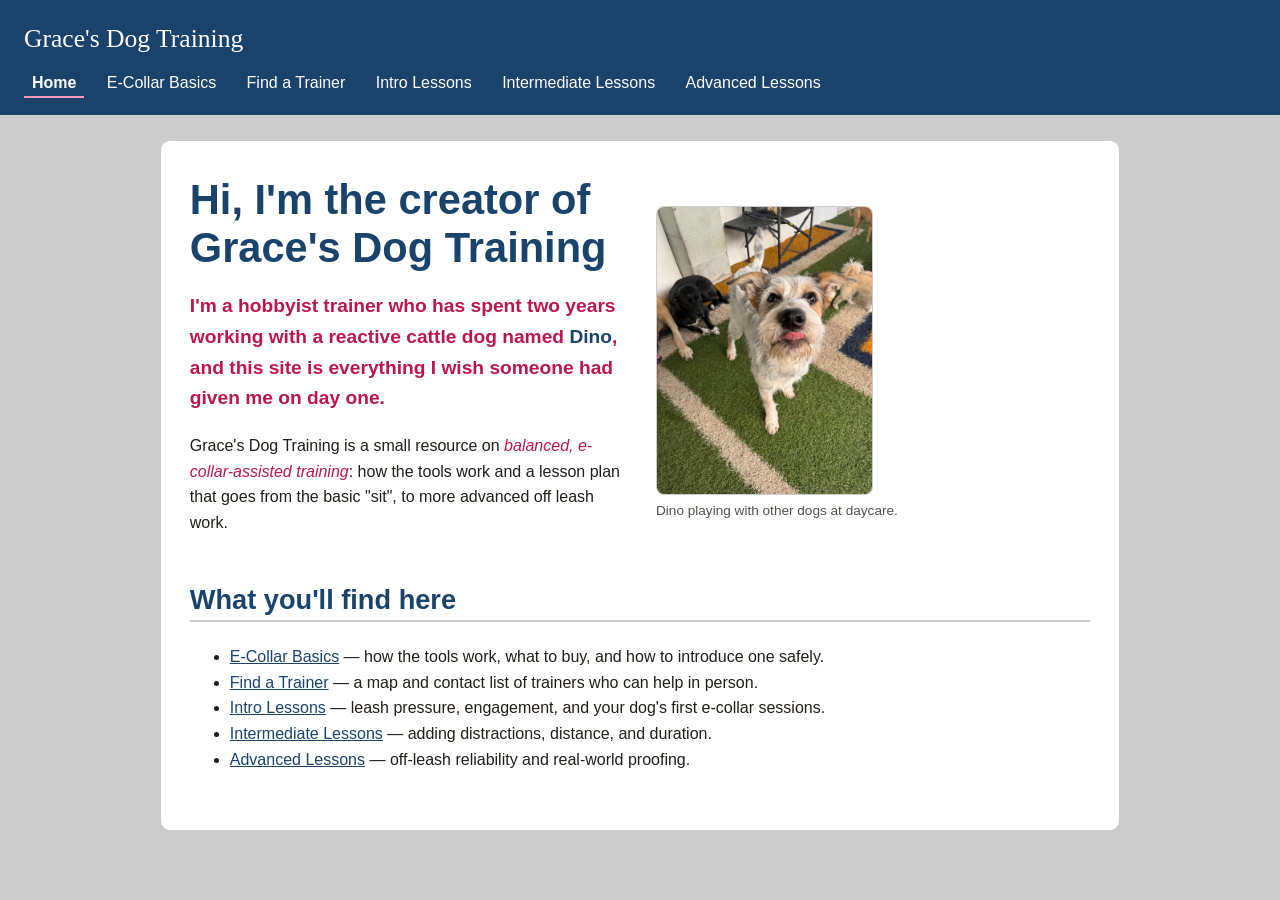
<file: index.html>
<!DOCTYPE html>
<html lang="en">
<head>
  <meta charset="UTF-8">
  <meta name="viewport" content="width=device-width, initial-scale=1.0">
  <title>Grace's Dog Training — Home</title>
  <link rel="stylesheet" href="styles.css">
</head>
<body>
  <header class="site-header">
    <p class="brand">Grace's Dog Training</p>
    <nav class="site-nav" aria-label="Primary">
      <ul>
        <li><a href="index.html" aria-current="page">Home</a></li>
        <li><a href="Ecollarbasics.html">E-Collar Basics</a></li>
        <li><a href="Trainers.html">Find a Trainer</a></li>
        <li><a href="Introlessons.html">Intro Lessons</a></li>
        <li><a href="Intermediatelessons.html">Intermediate Lessons</a></li>
        <li><a href="Advancedlessons.html">Advanced Lessons</a></li>
      </ul>
    </nav>
  </header>

  <main>
    <section class="hero">
      <div>
        <h1>Hi, I'm the creator of Grace's Dog Training</h1>
        <p class="lede">I'm a hobbyist trainer who has spent two years working with a reactive cattle dog named <strong>Dino</strong>, and this site is everything I wish someone had given me on day one.</p>
        <p>Grace's Dog Training is a small resource on <em>balanced, e-collar-assisted training</em>: how the tools work and a lesson plan that goes from the basic "sit", to more advanced off leash work.</p>
      </div>
      <figure class="figure">
        <img src="dinoHomePhoto.jpg" alt="Photograph of Dino, australian cattle dog mix, sticking his tounge out at daycare.">
        <figcaption><small class="caption">Dino playing with other dogs at daycare.</small></figcaption>
      </figure>
    </section>

    <h2>What you'll find here</h2>
    <ul class="paw-list">
      <li><a href="Ecollarbasics.html">E-Collar Basics</a> — how the tools work, what to buy, and how to introduce one safely.</li>
      <li><a href="Trainers.html">Find a Trainer</a> — a map and contact list of trainers who can help in person.</li>
      <li><a href="Introlessons.html">Intro Lessons</a> — leash pressure, engagement, and your dog's first e-collar sessions.</li>
      <li><a href="Intermediatelessons.html">Intermediate Lessons</a> — adding distractions, distance, and duration.</li>
      <li><a href="Advancedlessons.html">Advanced Lessons</a> — off-leash reliability and real-world proofing.</li>
    </ul>

  </main>

</body>
</html>
</file>
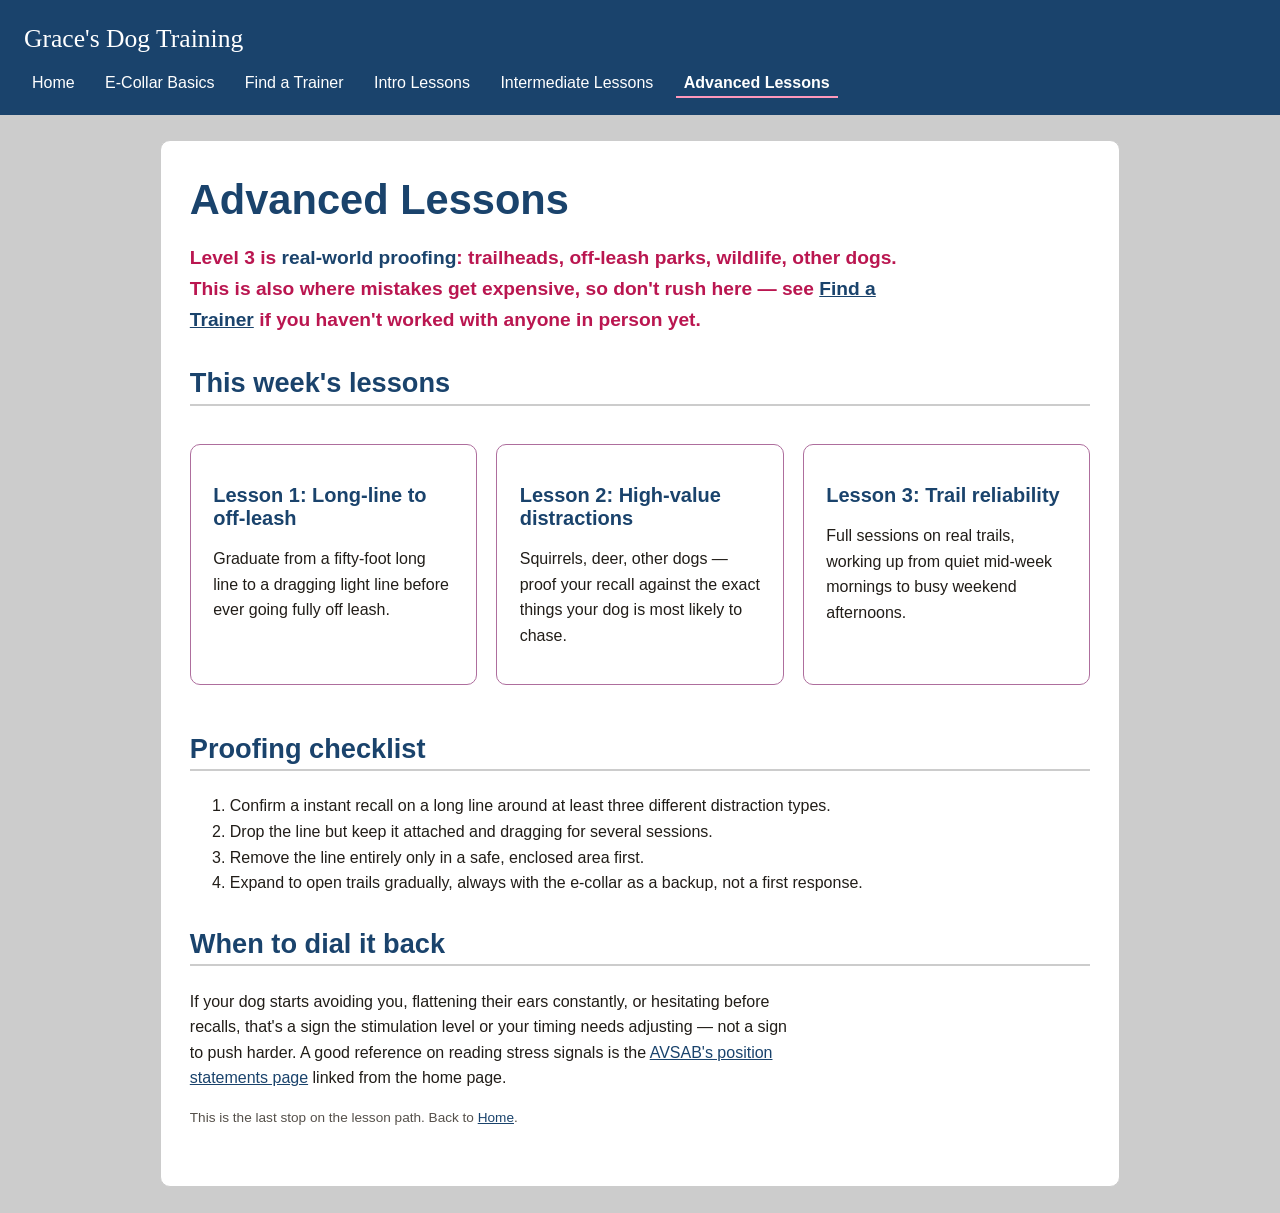
<file: Advancedlessons.html>
<!DOCTYPE html>
<html lang="en">
<head>
  <meta charset="UTF-8">
  <meta name="viewport" content="width=device-width, initial-scale=1.0">
  <title>Grace's Dog Training — Advanced Lessons</title>
  <link rel="stylesheet" href="styles.css">
</head>
<body>
  <header class="site-header">
    <p class="brand">Grace's Dog Training</p>
    <nav class="site-nav" aria-label="Primary">
      <ul>
        <li><a href="index.html">Home</a></li>
        <li><a href="Ecollarbasics.html">E-Collar Basics</a></li>
        <li><a href="Trainers.html">Find a Trainer</a></li>
        <li><a href="Introlessons.html">Intro Lessons</a></li>
        <li><a href="Intermediatelessons.html">Intermediate Lessons</a></li>
        <li><a href="Advancedlessons.html" aria-current="page">Advanced Lessons</a></li>
      </ul>
    </nav>
  </header>

  <main>
    <h1>Advanced Lessons</h1>
    <p class="lede">Level 3 is <strong>real-world proofing</strong>: trailheads, off-leash parks, wildlife, other dogs. This is also where mistakes get expensive, so don't rush here — see <a href="Trainers.html">Find a Trainer</a> if you haven't worked with anyone in person yet.</p>

    <h2>This week's lessons</h2>
    <div class="lesson-grid">
      <div class="card">
        <h3>Lesson 1: Long-line to off-leash</h3>
        <p>Graduate from a fifty-foot long line to a dragging light line before ever going fully off leash.</p>
      </div>
      <div class="card">
        <h3>Lesson 2: High-value distractions</h3>
        <p>Squirrels, deer, other dogs — proof your recall against the exact things your dog is most likely to chase.</p>
      </div>
      <div class="card">
        <h3>Lesson 3: Trail reliability</h3>
        <p>Full sessions on real trails, working up from quiet mid-week mornings to busy weekend afternoons.</p>
      </div>
    </div>

    <h2>Proofing checklist</h2>
    <ol>
      <li>Confirm a instant recall on a long line around at least three different distraction types.</li>
      <li>Drop the line but keep it attached and dragging for several sessions.</li>
      <li>Remove the line entirely only in a safe, enclosed area first.</li>
      <li>Expand to open trails gradually, always with the e-collar as a backup, not a first response.</li>
    </ol>

    <h2>When to dial it back</h2>
    <p>If your dog starts avoiding you, flattening their ears constantly, or hesitating before recalls, that's a sign the stimulation level or your timing needs adjusting — not a sign to push harder. A good reference on reading stress signals is the <a href="https://www.avsab.org/position-statements">AVSAB's position statements page</a> linked from the home page.</p>

    <p><small class="caption">This is the last stop on the lesson path. Back to <a href="index.html">Home</a>.</small></p>
  </main>

</body>
</html>
</file>
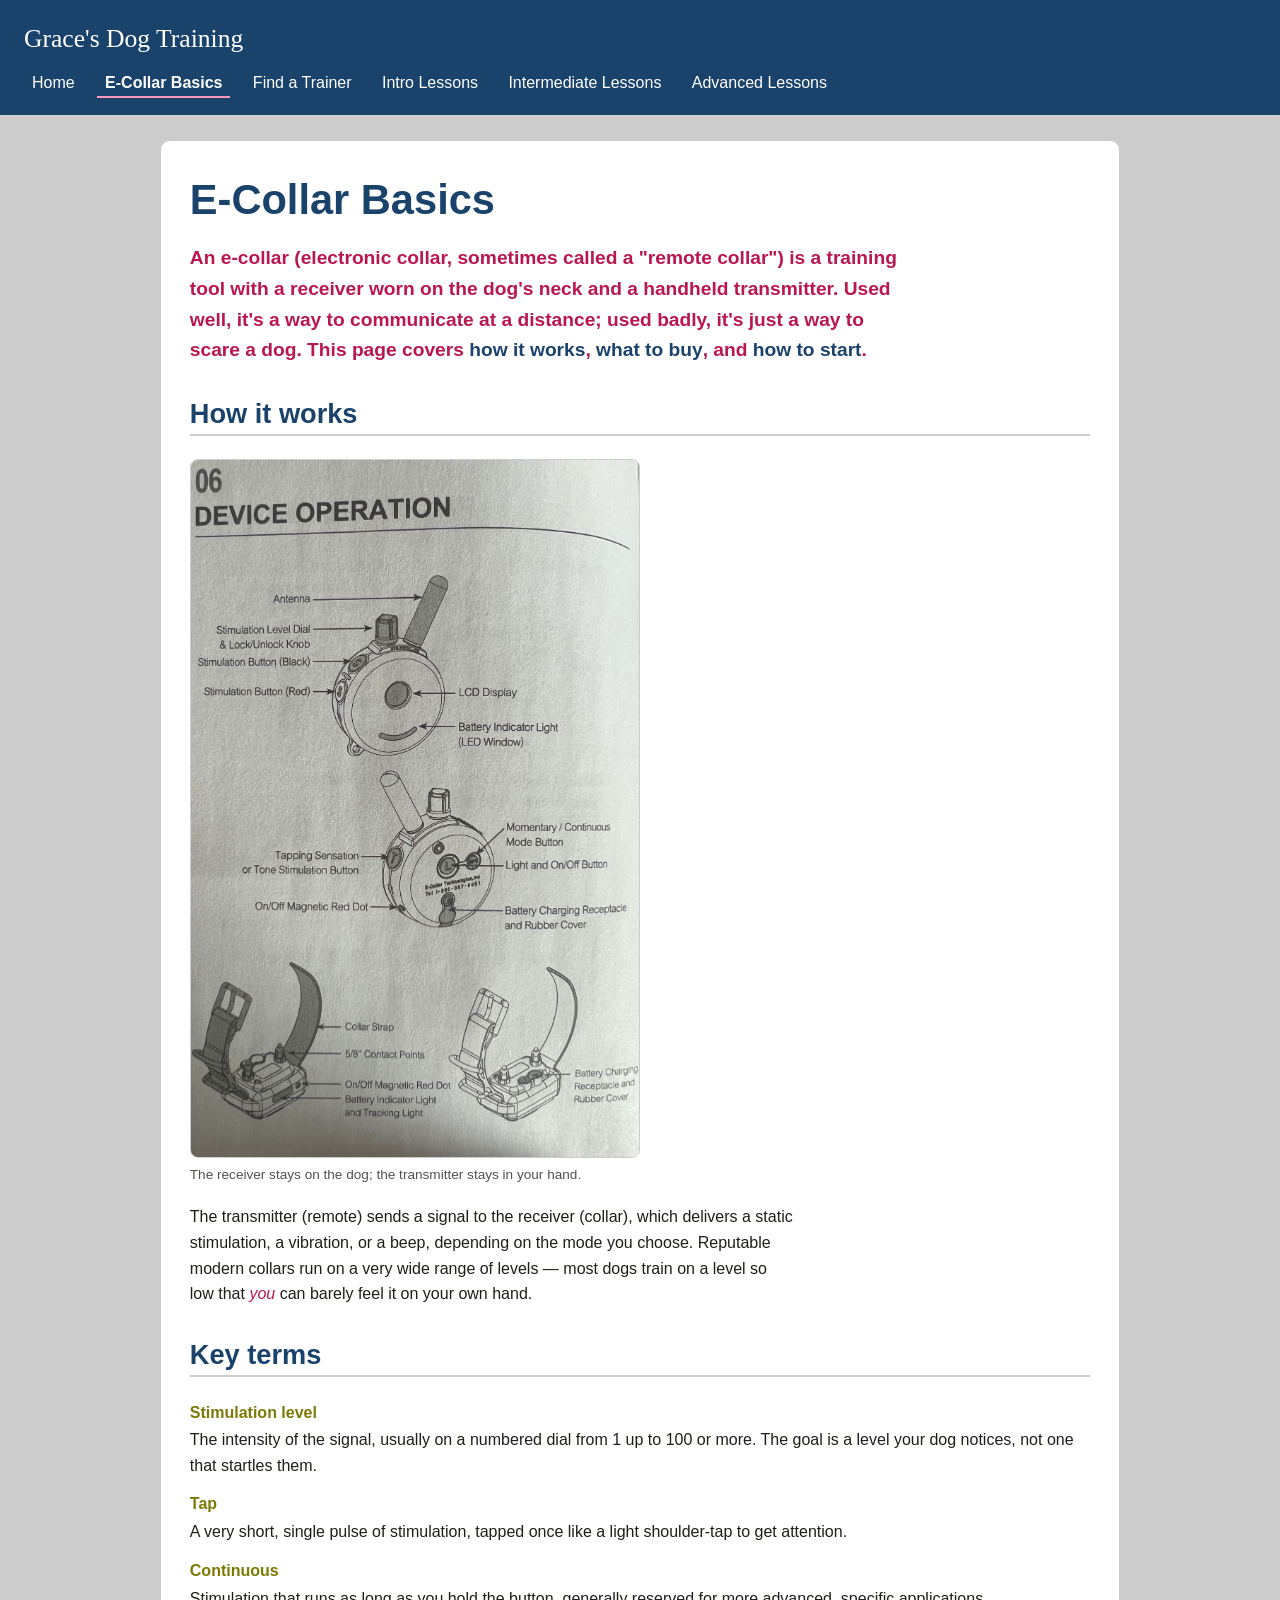
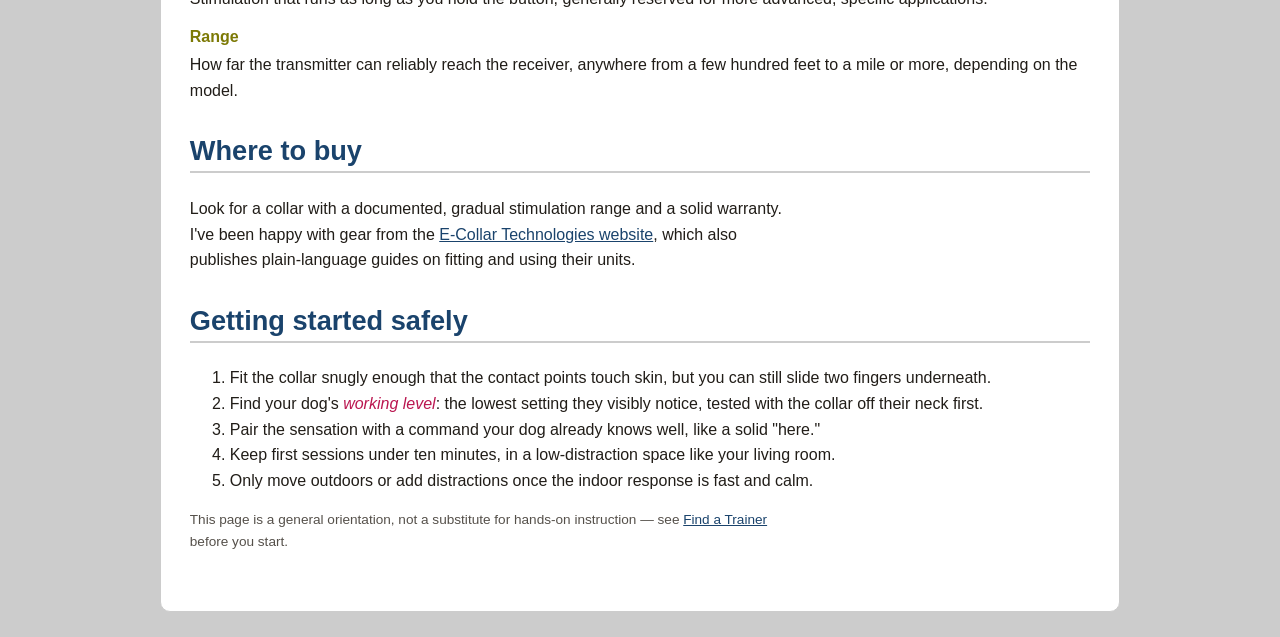
<file: Ecollarbasics.html>
<!DOCTYPE html>
<html lang="en">
<head>
  <meta charset="UTF-8">
  <meta name="viewport" content="width=device-width, initial-scale=1.0">
  <title>Grace's Dog Training — E-Collar Basics</title>
  <link rel="stylesheet" href="styles.css">
</head>
<body>
  <header class="site-header">
    <p class="brand">Grace's Dog Training</p>
    <nav class="site-nav" aria-label="Primary">
      <ul>
        <li><a href="index.html">Home</a></li>
        <li><a href="Ecollarbasics.html" aria-current="page">E-Collar Basics</a></li>
        <li><a href="Trainers.html">Find a Trainer</a></li>
        <li><a href="Introlessons.html">Intro Lessons</a></li>
        <li><a href="Intermediatelessons.html">Intermediate Lessons</a></li>
        <li><a href="Advancedlessons.html">Advanced Lessons</a></li>
      </ul>
    </nav>
  </header>

  <main>
    <h1>E-Collar Basics</h1>
    <p class="lede">An e-collar (electronic collar, sometimes called a "remote collar") is a training tool with a receiver worn on the dog's neck and a handheld transmitter. Used well, it's a way to communicate at a distance; used badly, it's just a way to scare a dog. This page covers <strong>how it works</strong>, <strong>what to buy</strong>, and <strong>how to start</strong>.</p>

    <h2>How it works</h2>
    <figure class="figure">
      <img src="ecollarDiagram.jpg" alt="Diagram showing an e-collar receiver on a strap with metal contact points, and a separate handheld transmitter remote">
      <figcaption><small class="caption">The receiver stays on the dog; the transmitter stays in your hand.</small></figcaption>
    </figure>
    <p>The transmitter (remote) sends a signal to the receiver (collar), which delivers a static stimulation, a vibration, or a beep, depending on the mode you choose. Reputable modern collars run on a very wide range of levels — most dogs train on a level so low that <em>you</em> can barely feel it on your own hand.</p>

    <h2>Key terms</h2>
    <dl class="term-list">
      <dt>Stimulation level</dt>
      <dd>The intensity of the signal, usually on a numbered dial from 1 up to 100 or more. The goal is a level your dog notices, not one that startles them.</dd>

      <dt>Tap</dt>
      <dd>A very short, single pulse of stimulation, tapped once like a light shoulder-tap to get attention.</dd>

      <dt>Continuous</dt>
      <dd>Stimulation that runs as long as you hold the button, generally reserved for more advanced, specific applications.</dd>

      <dt>Range</dt>
      <dd>How far the transmitter can reliably reach the receiver, anywhere from a few hundred feet to a mile or more, depending on the model.</dd>
    </dl>

    <h2>Where to buy</h2>
    <p>Look for a collar with a documented, gradual stimulation range and a solid warranty. I've been happy with gear from the <a href="https://www.ecollar.com/">E-Collar Technologies website</a>, which also publishes plain-language guides on fitting and using their units.</p>

    <h2>Getting started safely</h2>
    <ol>
      <li>Fit the collar snugly enough that the contact points touch skin, but you can still slide two fingers underneath.</li>
      <li>Find your dog's <em>working level</em>: the lowest setting they visibly notice, tested with the collar off their neck first.</li>
      <li>Pair the sensation with a command your dog already knows well, like a solid "here."</li>
      <li>Keep first sessions under ten minutes, in a low-distraction space like your living room.</li>
      <li>Only move outdoors or add distractions once the indoor response is fast and calm.</li>
    </ol>

    <p><small class="caption">This page is a general orientation, not a substitute for hands-on instruction — see <a href="Trainers.html">Find a Trainer</a> before you start.</small></p>
  </main>

</body>
</html>
</file>
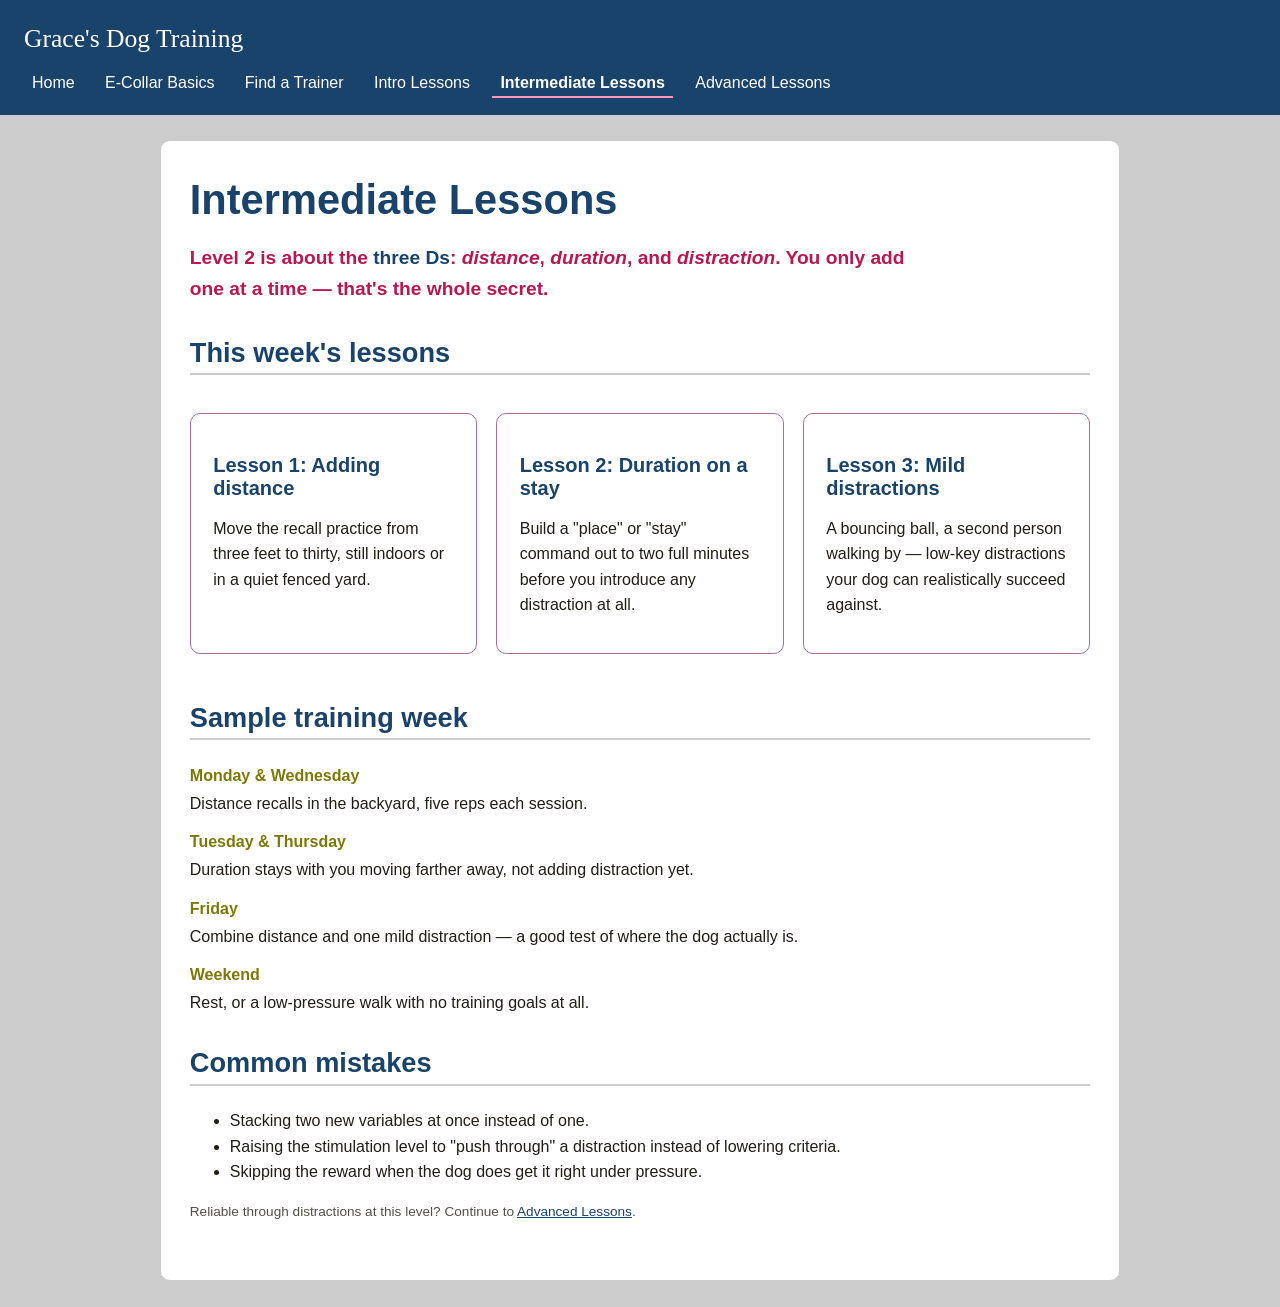
<file: Intermediatelessons.html>
<!DOCTYPE html>
<html lang="en">
<head>
  <meta charset="UTF-8">
  <meta name="viewport" content="width=device-width, initial-scale=1.0">
  <title>Grace's Dog Training — Intermediate Lessons</title>
  <link rel="stylesheet" href="styles.css">
</head>
<body>
  <header class="site-header">
    <p class="brand">Grace's Dog Training</p>
    <nav class="site-nav" aria-label="Primary">
      <ul>
        <li><a href="index.html">Home</a></li>
        <li><a href="Ecollarbasics.html">E-Collar Basics</a></li>
        <li><a href="Trainers.html">Find a Trainer</a></li>
        <li><a href="Introlessons.html">Intro Lessons</a></li>
        <li><a href="Intermediatelessons.html" aria-current="page">Intermediate Lessons</a></li>
        <li><a href="Advancedlessons.html">Advanced Lessons</a></li>
      </ul>
    </nav>
  </header>

  <main>
    <h1>Intermediate Lessons</h1>
    <p class="lede">Level 2 is about the <strong>three Ds</strong>: <em>distance</em>, <em>duration</em>, and <em>distraction</em>. You only add one at a time — that's the whole secret.</p>

    <h2>This week's lessons</h2>
    <div class="lesson-grid">
      <div class="card">
        <h3>Lesson 1: Adding distance</h3>
        <p>Move the recall practice from three feet to thirty, still indoors or in a quiet fenced yard.</p>
      </div>
      <div class="card">
        <h3>Lesson 2: Duration on a stay</h3>
        <p>Build a "place" or "stay" command out to two full minutes before you introduce any distraction at all.</p>
      </div>
      <div class="card">
        <h3>Lesson 3: Mild distractions</h3>
        <p>A bouncing ball, a second person walking by — low-key distractions your dog can realistically succeed against.</p>
      </div>
    </div>

    <h2>Sample training week</h2>
    <dl class="term-list">
      <dt>Monday &amp; Wednesday</dt>
      <dd>Distance recalls in the backyard, five reps each session.</dd>
      <dt>Tuesday &amp; Thursday</dt>
      <dd>Duration stays with you moving farther away, not adding distraction yet.</dd>
      <dt>Friday</dt>
      <dd>Combine distance and one mild distraction — a good test of where the dog actually is.</dd>
      <dt>Weekend</dt>
      <dd>Rest, or a low-pressure walk with no training goals at all.</dd>
    </dl>

    <h2>Common mistakes</h2>
    <ul class="paw-list">
      <li>Stacking two new variables at once instead of one.</li>
      <li>Raising the stimulation level to "push through" a distraction instead of lowering criteria.</li>
      <li>Skipping the reward when the dog does get it right under pressure.</li>
    </ul>


    <p><small class="caption">Reliable through distractions at this level? Continue to <a href="Advancedlessons.html">Advanced Lessons</a>.</small></p>
  </main>

</body>
</html>
</file>
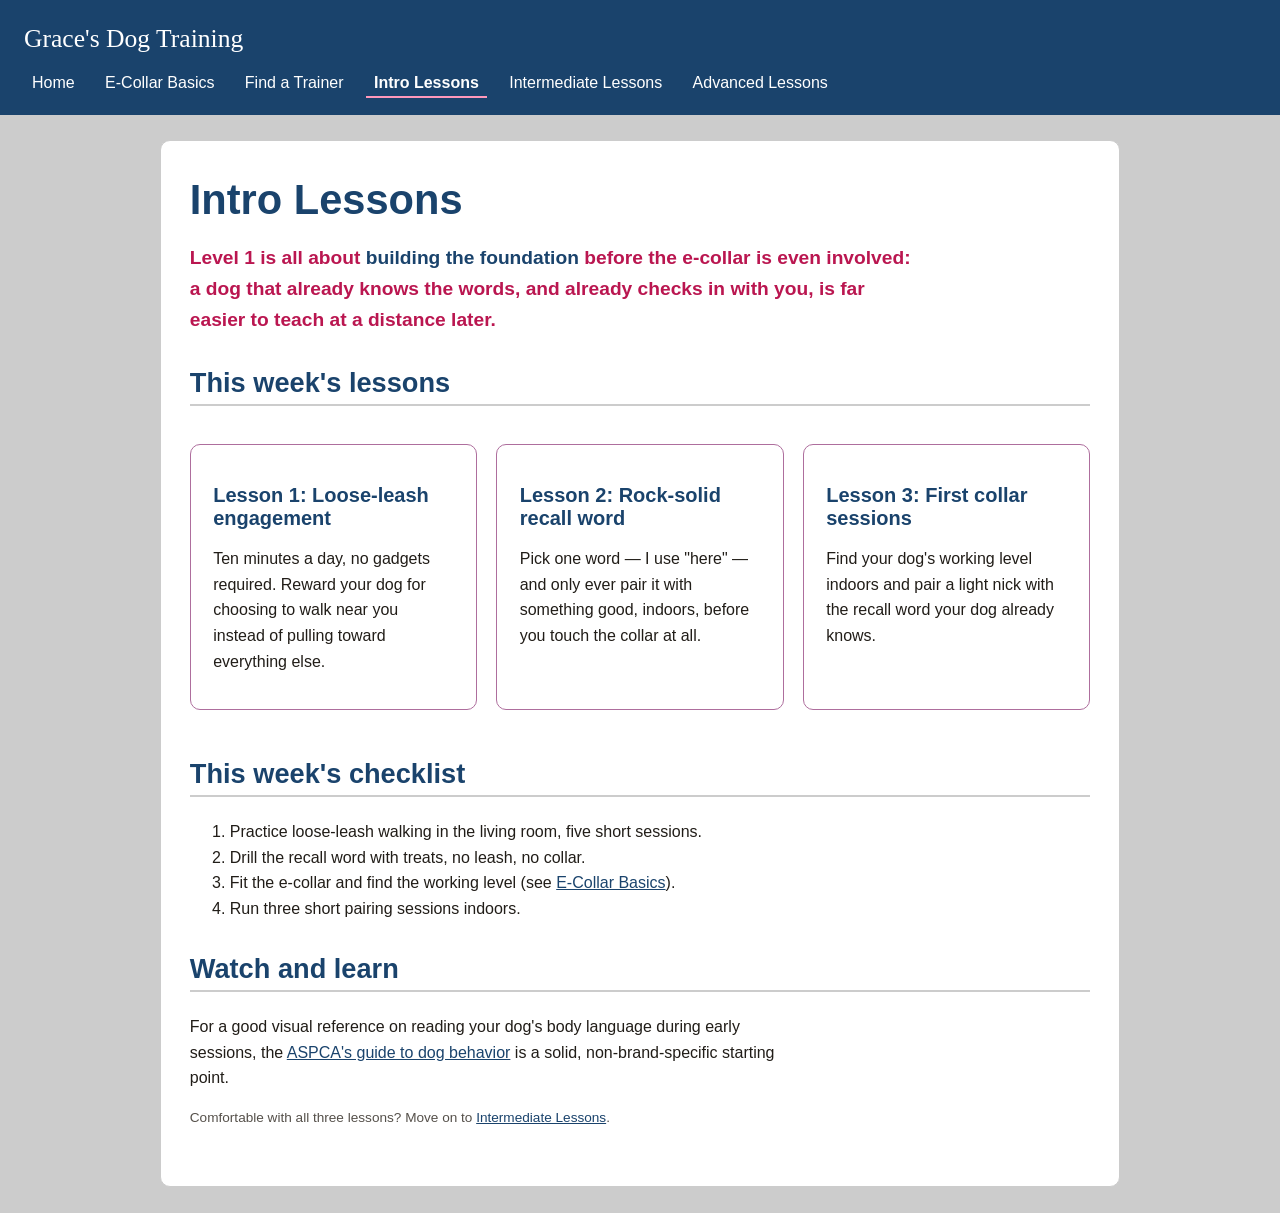
<file: Introlessons.html>
<!DOCTYPE html>
<html lang="en">
<head>
  <meta charset="UTF-8">
  <meta name="viewport" content="width=device-width, initial-scale=1.0">
  <title>Grace's Dog Training — Intro Lessons</title>
  <link rel="stylesheet" href="styles.css">
</head>
<body>
  <header class="site-header">
    <p class="brand">Grace's Dog Training</p>
    <nav class="site-nav" aria-label="Primary">
      <ul>
        <li><a href="index.html">Home</a></li>
        <li><a href="Ecollarbasics.html">E-Collar Basics</a></li>
        <li><a href="Trainers.html">Find a Trainer</a></li>
        <li><a href="Introlessons.html" aria-current="page">Intro Lessons</a></li>
        <li><a href="Intermediatelessons.html">Intermediate Lessons</a></li>
        <li><a href="Advancedlessons.html">Advanced Lessons</a></li>
      </ul>
    </nav>
  </header>

  <main>
    <h1>Intro Lessons</h1>
    <p class="lede">Level 1 is all about <strong>building the foundation</strong> before the e-collar is even involved: a dog that already knows the words, and already checks in with you, is far easier to teach at a distance later.</p>

    <h2>This week's lessons</h2>
    <div class="lesson-grid">
      <div class="card">
        <h3>Lesson 1: Loose-leash engagement</h3>
        <p>Ten minutes a day, no gadgets required. Reward your dog for choosing to walk near you instead of pulling toward everything else.</p>
      </div>
      <div class="card">
        <h3>Lesson 2: Rock-solid recall word</h3>
        <p>Pick one word — I use "here" — and only ever pair it with something good, indoors, before you touch the collar at all.</p>
      </div>
      <div class="card">
        <h3>Lesson 3: First collar sessions</h3>
        <p>Find your dog's working level indoors and pair a light nick with the recall word your dog already knows.</p>
      </div>
    </div>

    <h2>This week's checklist</h2>
    <ol>
      <li>Practice loose-leash walking in the living room, five short sessions.</li>
      <li>Drill the recall word with treats, no leash, no collar.</li>
      <li>Fit the e-collar and find the working level (see <a href="Ecollarbasics.html">E-Collar Basics</a>).</li>
      <li>Run three short pairing sessions indoors.</li>
    </ol>

    <h2>Watch and learn</h2>
    <p>For a good visual reference on reading your dog's body language during early sessions, the <a href="https://www.aspca.org/pet-care/dog-care/common-dog-behavior-issues">ASPCA's guide to dog behavior</a> is a solid, non-brand-specific starting point.</p>

    <p><small class="caption">Comfortable with all three lessons? Move on to <a href="Intermediatelessons.html">Intermediate Lessons</a>.</small></p>
  </main>

</body>
</html>
</file>
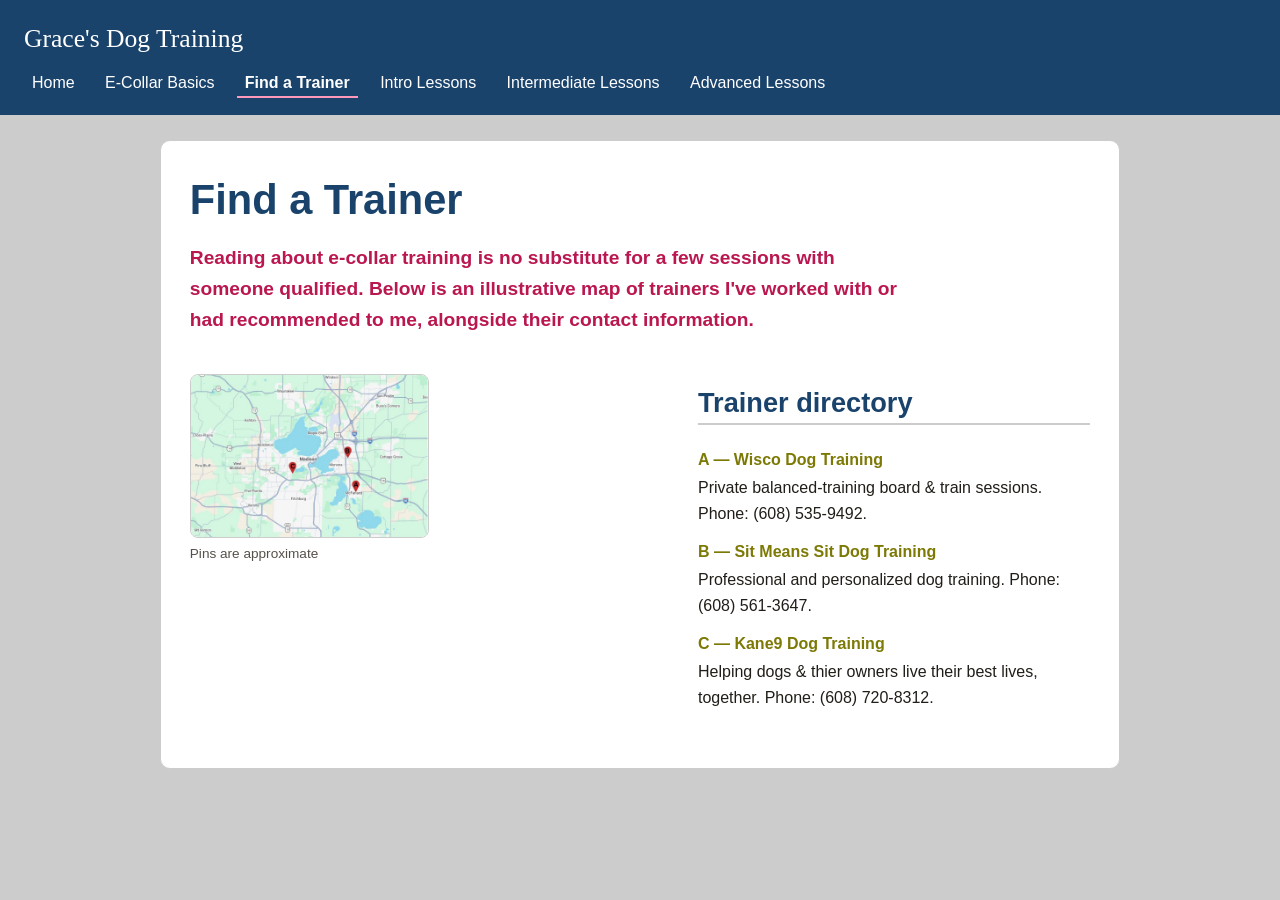
<file: Trainers.html>
<!DOCTYPE html>
<html lang="en">
<head>
  <meta charset="UTF-8">
  <meta name="viewport" content="width=device-width, initial-scale=1.0">
  <title>Grace's Dog Training — Find a Trainer</title>
  <link rel="stylesheet" href="styles.css">
</head>
<body>
  <header class="site-header">
    <p class="brand">Grace's Dog Training</p>
    <nav class="site-nav" aria-label="Primary">
      <ul>
        <li><a href="index.html">Home</a></li>
        <li><a href="Ecollarbasics.html">E-Collar Basics</a></li>
        <li><a href="Trainers.html" aria-current="page">Find a Trainer</a></li>
        <li><a href="Introlessons.html">Intro Lessons</a></li>
        <li><a href="Intermediatelessons.html">Intermediate Lessons</a></li>
        <li><a href="Advancedlessons.html">Advanced Lessons</a></li>
      </ul>
    </nav>
  </header>

  <main>
    <h1>Find a Trainer</h1>
    <p class="lede">Reading about e-collar training is no substitute for a few sessions with someone qualified. Below is an illustrative map of trainers I've worked with or had recommended to me, alongside their contact information.</p>

    <div class="trainers-layout">
      <figure class="figure map-figure">
        <img src="TrainerMap.jpg" alt="Illustrative map marking three trainer locations, labeled A through C, across the Madison area">
        <figcaption><small class="caption">Pins are approximate</small></figcaption>
      </figure>

      <div>
        <h2>Trainer directory</h2>
        <dl class="term-list">
          <dt>A — Wisco Dog Training</dt>
          <dd>Private balanced-training board & train sessions. Phone: (608) 535-9492.</dd>

          <dt>B — Sit Means Sit Dog Training</dt>
          <dd>Professional and personalized dog training. Phone: (608) 561-3647.</dd>

          <dt>C — Kane9 Dog Training</dt>
          <dd>Helping dogs & thier owners live their best lives, together. Phone: (608) 720-8312.</dd>

        </dl>
      </div>
    </div>

  </main>


</body>
</html>
</file>
<file: styles.css>
:root {
  --blue: #1A436C;
  --olive: #7C7905;
  --pink: #FF98BB;
  --magenta: #BA1650;
  --mauve: #AE6E9D;
  --gray: #CCCCCC;

  --ink: #211D18;

  --font-body: 'Tahoma', Verdana, sans-serif;
  --font-serif: Georgia, 'Times New Roman', serif;
}

* { box-sizing: border-box; }

body {
  margin: 0;
  font-family: var(--font-body);
  color: var(--ink);
  background-color: var(--gray);
  line-height: 1.6;
}

img { max-width: 50%; display: block; }

a {
  color: var(--blue);
}
a:hover, a:focus { color: var(--magenta); }

:focus-visible {
  outline: 3px solid var(--magenta);
  outline-offset: 2px;
}

/* ---------- Typography ---------- */
h1, h2, h3 {
  font-family: var(--font-body);
  color: var(--blue);
  line-height: 1.15;
}

h1 { font-size: 2.6rem; margin: 0 0 0.4rem; }
h2 { font-size: 1.7rem; margin-top: 2rem; border-bottom: 2px solid var(--gray); padding-bottom: 0.3rem; }
h3 { font-size: 1.25rem; margin-bottom: 0.4rem; }

p { max-width: 68ch; }

/* Styling-change examples (bold / size / color) across the site */
strong { font-weight: 700; color: var(--blue); }
em { font-style: italic; color: var(--magenta); }
mark {
  background: var(--pink);
  color: var(--ink);
  padding: 0 0.25em;
  border-radius: 3px;
}
.lede {
  font-size: 1.2rem;
  font-weight: 600;
  color: var(--magenta);
}
small.caption {
  display: block;
  font-size: 0.85rem;
  color: #55504a;
  margin-top: 0.35rem;
}

/* ---------- Layout shell ---------- */
header.site-header {
  background: var(--blue);
  color: #ffffff;
  padding: 1.2rem 1.5rem;
}

.site-header .brand {
  /* The one intentional serif element on the site — see --font-serif above */
  font-family: var(--font-serif);
  font-size: 1.6rem;
  margin: 0 0 0.6rem;
  color: #ffffff;
}

nav.site-nav ul {
  list-style: none;
  margin: 0;
  padding: 0;
  display: flex;
  flex-wrap: wrap;
  gap: 0.4rem 0.9rem;
}

nav.site-nav a {
  color: #ffffff;
  text-decoration: none;
  font-weight: 500;
  padding: 0.3rem 0.5rem;
  border-bottom: 2px solid transparent;
}

nav.site-nav a:hover,
nav.site-nav a:focus {
  border-bottom: 2px solid var(--pink);
  color: #ffffff;
}

nav.site-nav a[aria-current="page"] {
  border-bottom: 2px solid var(--pink);
  font-weight: 600;
}

main {
  max-width: 960px;
  margin: 1.6rem auto;
  padding: 2.2rem 1.8rem 2.6rem;
  background: #ffffff;
  border: 1px solid var(--gray);
  border-radius: 10px;
}

footer.site-footer {
  background: var(--blue);
  color: #ffffff;
  text-align: center;
  padding: 1.2rem;
  font-size: 0.9rem;
}

footer.site-footer a { color: var(--pink); }

.card {
  background: #ffffff;
  border: 1px solid var(--mauve);
  border-radius: 10px;
  padding: 1.2rem 1.4rem;
  margin: 1rem 0;
}

dl.term-list dt {
  font-family: var(--font-body);
  font-weight: 700;
  color: var(--olive);
  margin-top: 0.8rem;
}
dl.term-list dd {
  margin: 0.15rem 0 0;
}

.figure {
  margin: 1.2rem 0;
}
.figure img {
  border: 1px solid var(--gray);
  border-radius: 8px;
  background: #fff;
}

/* Lesson card grid, used on the three lesson pages */
.lesson-grid {
  display: grid;
  grid-template-columns: repeat(auto-fit, minmax(220px, 1fr));
  gap: 1.2rem;
  margin: 1.2rem 0;
}
.lesson-grid .card img { margin-bottom: 0.6rem; }

.trainers-layout {
  display: grid;
  grid-template-columns: 1.1fr 0.9fr;
  gap: 1.8rem;
  align-items: start;
}

.trainers-layout .map-figure img {
  width: 100%;
}

@media (max-width: 680px) {
  .trainers-layout { grid-template-columns: 1fr; }
  h1 { font-size: 2.1rem; }
}

.hero {
  display: grid;
  grid-template-columns: 1fr 1fr;
  gap: 2rem;
  align-items: center;
}
.hero .figure img { width: 100%; }

@media (max-width: 680px) {
  .hero { grid-template-columns: 1fr; }
}
</file>
